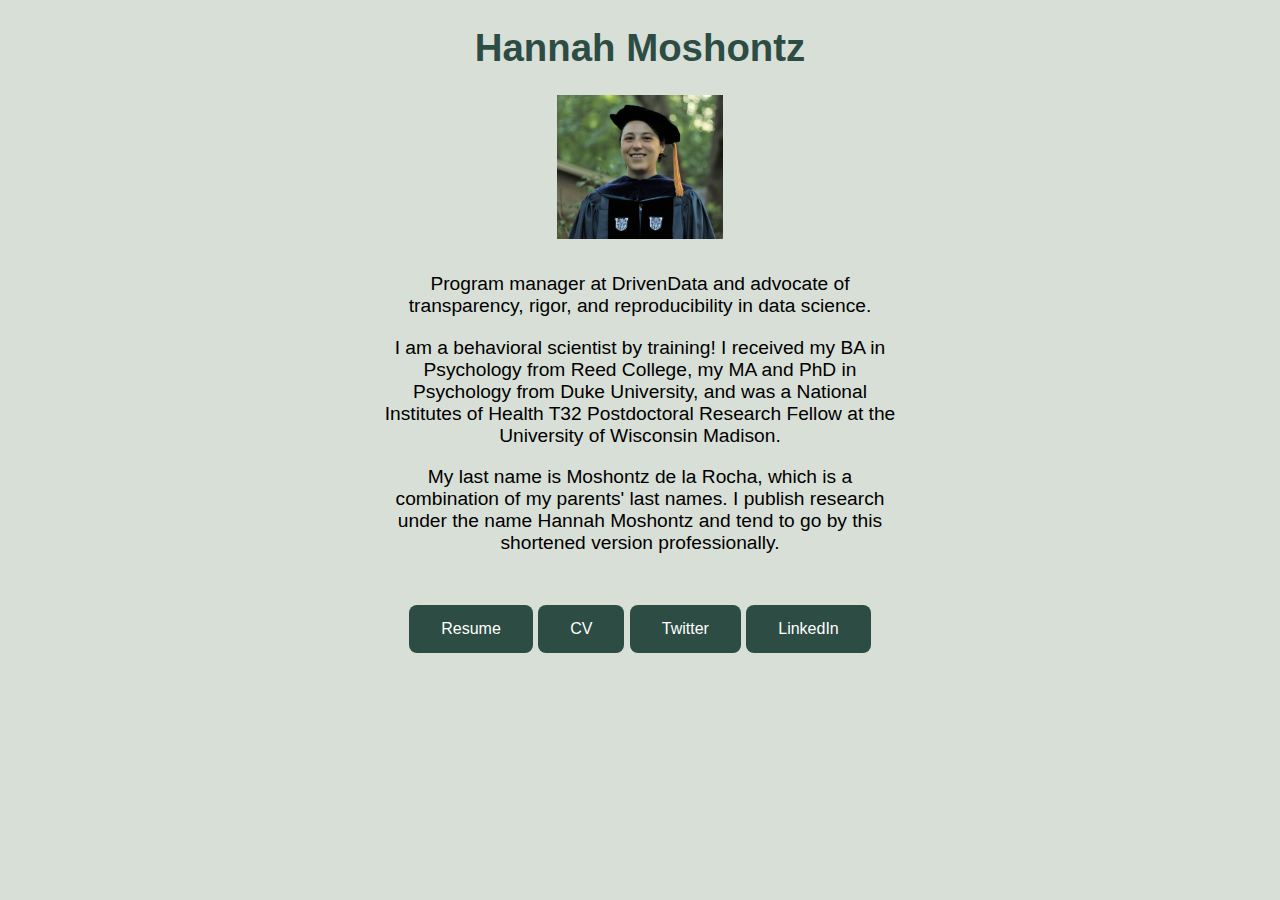
<file: index.html>
<!DOCTYPE html>
<html>
	<head>
		<meta charset="utf-8">
		<title>Hannah Moshontz</title>
		<link rel="stylesheet" type="text/css" href="styles.css">
		<!-- Global site tag (gtag.js) - Google Analytics -->
<script async src="https://www.googletagmanager.com/gtag/js?id=G-94MFBETXL2"></script>
<script>
  window.dataLayer = window.dataLayer || [];
  function gtag(){dataLayer.push(arguments);}
  gtag('js', new Date());

  gtag('config', 'G-94MFBETXL2');
</script>
	</head>
	<body>
	<h1>Hannah Moshontz</h1>
    <img src="grad_headshot.jpg" alt="photo of Hannah Moshontz">
		<div class="center">
		<p>
			Program manager at DrivenData and advocate of transparency, rigor, and reproducibility in data science.
		</p>
		<p>
			I am a behavioral scientist by training! I received my BA in Psychology from Reed College, my MA and PhD in Psychology from Duke University,
			and was a National Institutes of Health T32 Postdoctoral Research Fellow at the University of Wisconsin Madison.
		</p>
		<p>

		</p>
		<p>
			My last name is Moshontz de la Rocha, which is a combination of my parents' last names.
			I publish research under the name Hannah Moshontz and tend to go by this shortened version professionally.
		</p>
		</div>
		<br>
		<button onclick="window.open('resume.pdf')">
			Resume
		</button>
		<button onclick="window.open('cv.pdf')">
			CV
		</button>
		<button onclick="window.open('https://twitter.com/hmoshontz')">
			Twitter
		</button>
		<button onclick="window.open('https://www.linkedin.com/in/hannah-moshontz')">
			LinkedIn
		</button>
	</body>
</html>
</file>
<file: styles.css>
h1 {
	color: #2d4d44;
	text-align: center;
}

h2{
	color: #ffffff;
	text-align: center;
}

a:link {
	color: #2d4d44
}

a:visited {
	color: #2d4d44
}

body {
	background-color: #d8dfd7;
	font-size: larger;
	font-family: Helvetica, sans-serif;
	text-align: center;
	margin: auto;
	
}

.center {
	margin: auto;
	width: 40%;
	border: 3px;
	padding: 10px;
}

button {
	background-color: #2d4d44;
	border: none;
	color: white;
	padding: 15px 32px;
	text-align: center;
	text-decoration: none;
	display: inline-block;
	font-size: 16px;
	border-radius: 8px;
	font-family: Helvetica, sans-serif;
}

img {
	width:13%;
	height:13%;
}
</file>
